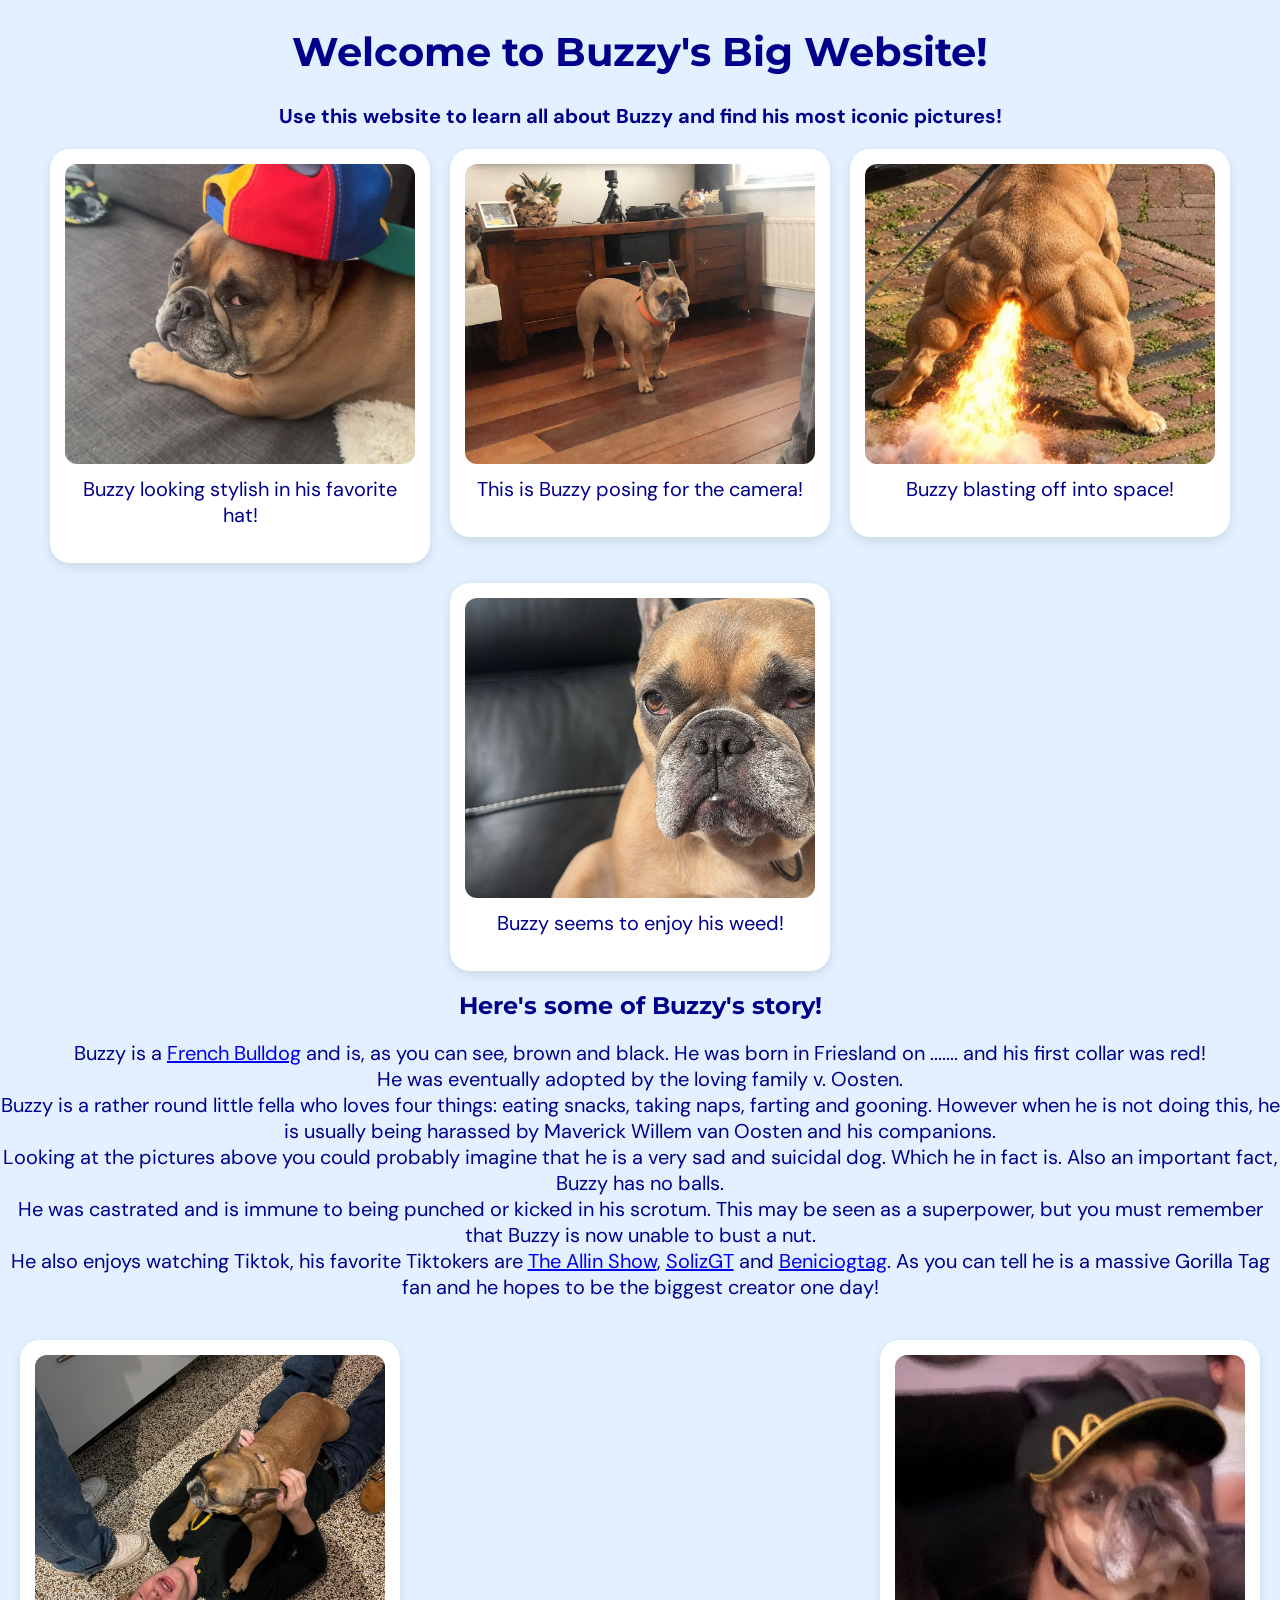
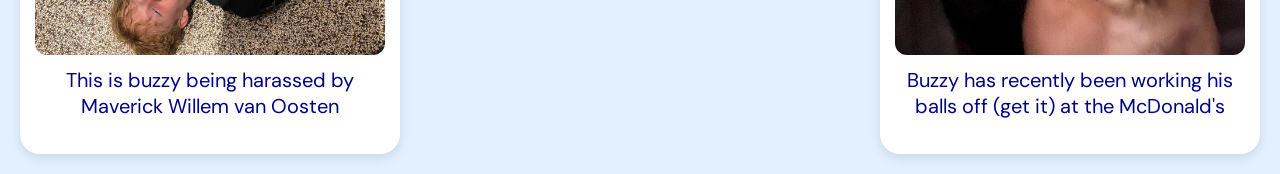
<file: index.html>
<!DOCTYPE html>
<html>
<head>
    <meta charset="UTF-8">
    <title>Buzzy's World</title>
    <link rel="stylesheet" href="style.css">
    <link rel="preconnect" href="https://fonts.googleapis.com">
    <link rel="preconnect" href="https://fonts.gstatic.com" crossorigin>
    <link href="https://fonts.googleapis.com/css2?family=DM+Sans:wght@400;500;700&family=Montserrat:wght@500;600;700;800&display=swap" rel="stylesheet">
</head>

    <body>

    <h1>Welcome to Buzzy's Big Website!</h1>

    <p>
        <b>Use this website to learn all about Buzzy
        and find his most iconic pictures!</b>
    </p>

  
    <div class="picture-container">

    <div class="picture-card">
        <img src="images/buzzyhat.jpg.jpeg" class="buzzy-hat">
        <p>Buzzy looking stylish in his favorite hat!</p>
    </div>

    <div class="picture-card">
        <img src="images/buzzyicon.jpg.jpeg" class="buzzy-icon">
        <p>This is Buzzy posing for the camera!</p>
    </div>

    <div class="picture-card">
        <img src="images/buzzyrocket.jpg.jpeg" class="buzzy-rocket">
        <p>Buzzy blasting off into space!</p>
    </div>

    <div class="picture-card">
        <img src="images/geekedbuzzy.jpeg" class="geekedbuzzy">
        <p>Buzzy seems to enjoy his weed!</p>
   </div>
    </div>

    <h2> Here's some of Buzzy's story!</h2>
    <p> Buzzy is a <a href="https://en.wikipedia.org/wiki/French_Bulldog" target="_blank">French Bulldog</a> and is, as you can see, brown and black. He was born in Friesland on ....... and his first collar was red!<br>
        He was eventually adopted by the loving family v. Oosten.<br> Buzzy is a rather round little fella who loves four things: eating snacks, taking naps, farting and gooning. However when he is not doing this, he is usually being harassed by Maverick Willem van Oosten and his companions.<br>
        Looking at the pictures above you could probably imagine that he is a very sad and suicidal dog. Which he in fact is. Also an important fact, Buzzy has no balls.<br>
        He was castrated and is immune to being punched or kicked in his scrotum. This may be seen as a superpower, but you must remember that Buzzy is now unable to bust a nut.<br>
        He also enjoys watching Tiktok, his favorite Tiktokers are <a href="https://www.tiktok.com/@the.allin.show" target="_blank">The Allin Show</a>, <a href="https://www.tiktok.com/@solizgt" target="_blank">SolizGT</a> and <a href="https://www.tiktok.com/@beniciogtag" target="_blank">Beniciogtag</a>. As you can tell he is a massive Gorilla Tag fan and he hopes to be the biggest creator one day!</p>
    
    <div class="buzzy-column">
      <div class="picture-card">  
        <img src="images/buzzyrizz.jpeg" class="buzzyrizz">
        <p>This is buzzy being harassed by Maverick Willem van Oosten</p>
      </div>
      
      <div class="picture-card">
        <img src="images/buzzyjob.jpeg" class="buzzyjob">
        <p>Buzzy has recently been working his balls off (get it) at the McDonald's</p>
      </div>
    </div>

    </body>
</html>


<!--Buzzy was in Friesland geboren, en zijn eerste halsband was rood. Geboortedatum onbekend-->
</file>
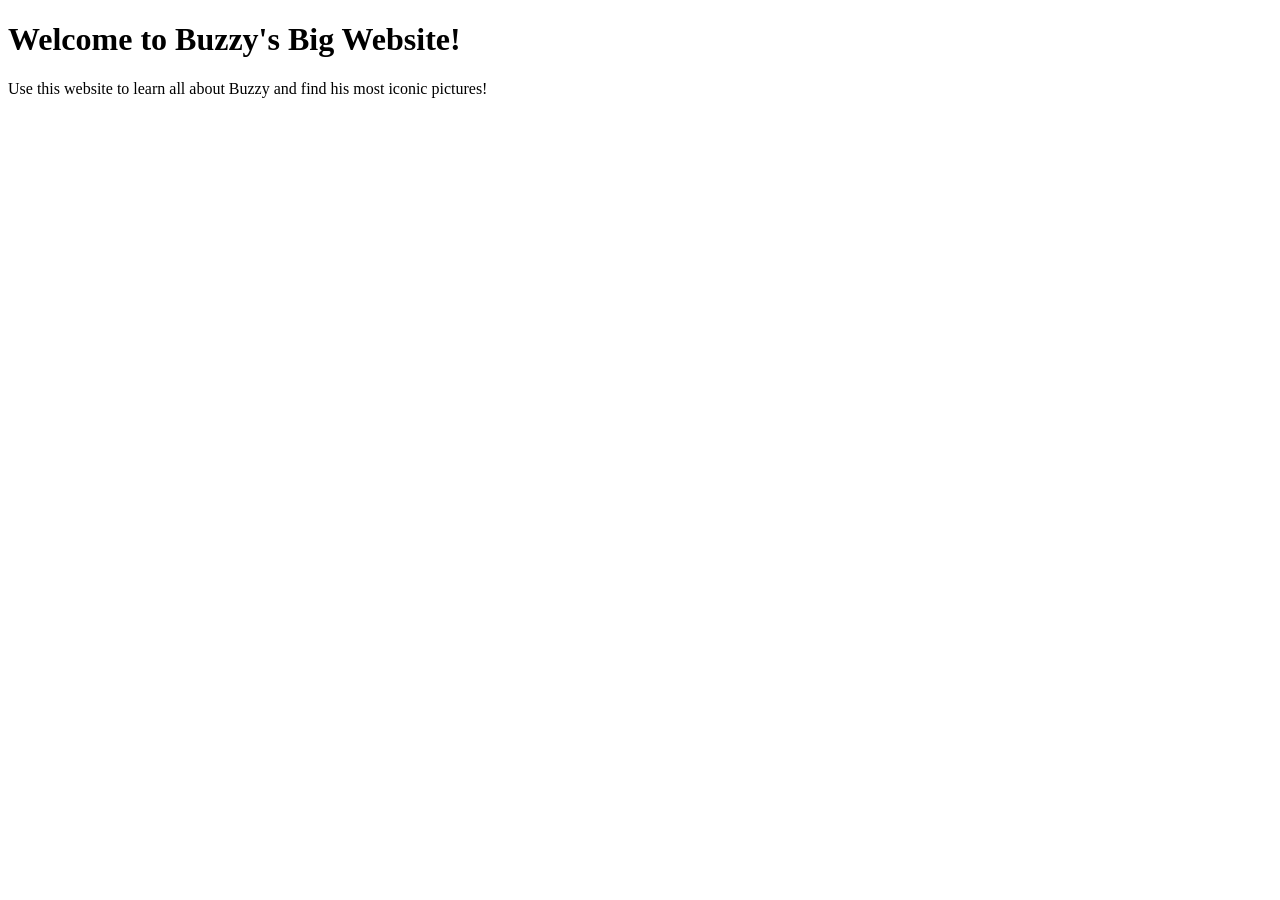
<file: Main Page/index.html>
<!DOCTYPE html>
<html>
<head>
    <meta charset="UTF-8" />
    <title>Buzzy's World</title>
</head>
<body>
    <h1>Welcome to Buzzy's Big Website!</h1>
    <p>Use this website to learn all about Buzzy and find his most iconic pictures!</p>
</body>
</html>
</file>
<file: style.css>
body {
    background-color: #E2F0FF;
    margin: 0;
}

h1 {
    text-align: center;
    color: darkblue;
    font-size: 40px;
    font-family: 'Montserrat', sans-serif;
}

h2 {
    text-align: center;
    color: darkblue;
    font-family: 'Montserrat';
}

p {
    text-align: center;
    color: darkblue;
    font-size: 20px;
    font-family: 'DM Sans';
}

.picture-container {
    display: flex;
    flex-direction: row;
    justify-content: center;
    align-items: flex-start;
    gap: 20px;
    flex-wrap: wrap;
    margin-top: 20px;
    width: 100%;
}

.picture-card {
    width: 350px;
    flex: 0 0 350px;
    text-align: center;
}

.picture-card img {
    width: 350px;
    height: 300px;
    object-fit: cover;
    display: block;
}

.picture-card p {
    margin-top: 12px;
}

.picture-card {
    background-color: white;
    border-radius: 20px;
    padding: 15px;
    width: 350px;
    text-align: center;
    box-shadow: 0 4px 12px rgba(0, 0, 0, 0.1);
}

.picture-card img {
    width: 100%;
    height: 300px;
    object-fit: cover;
    border-radius: 12px;
    display: block;
}

.buzzy-column {
    display: flex;
    flex-direction: row;
    justify-content: space-between;
    align-items: flex-start;
    width: 100%;
    padding: 20px;
    box-sizing: border-box;
</file>
